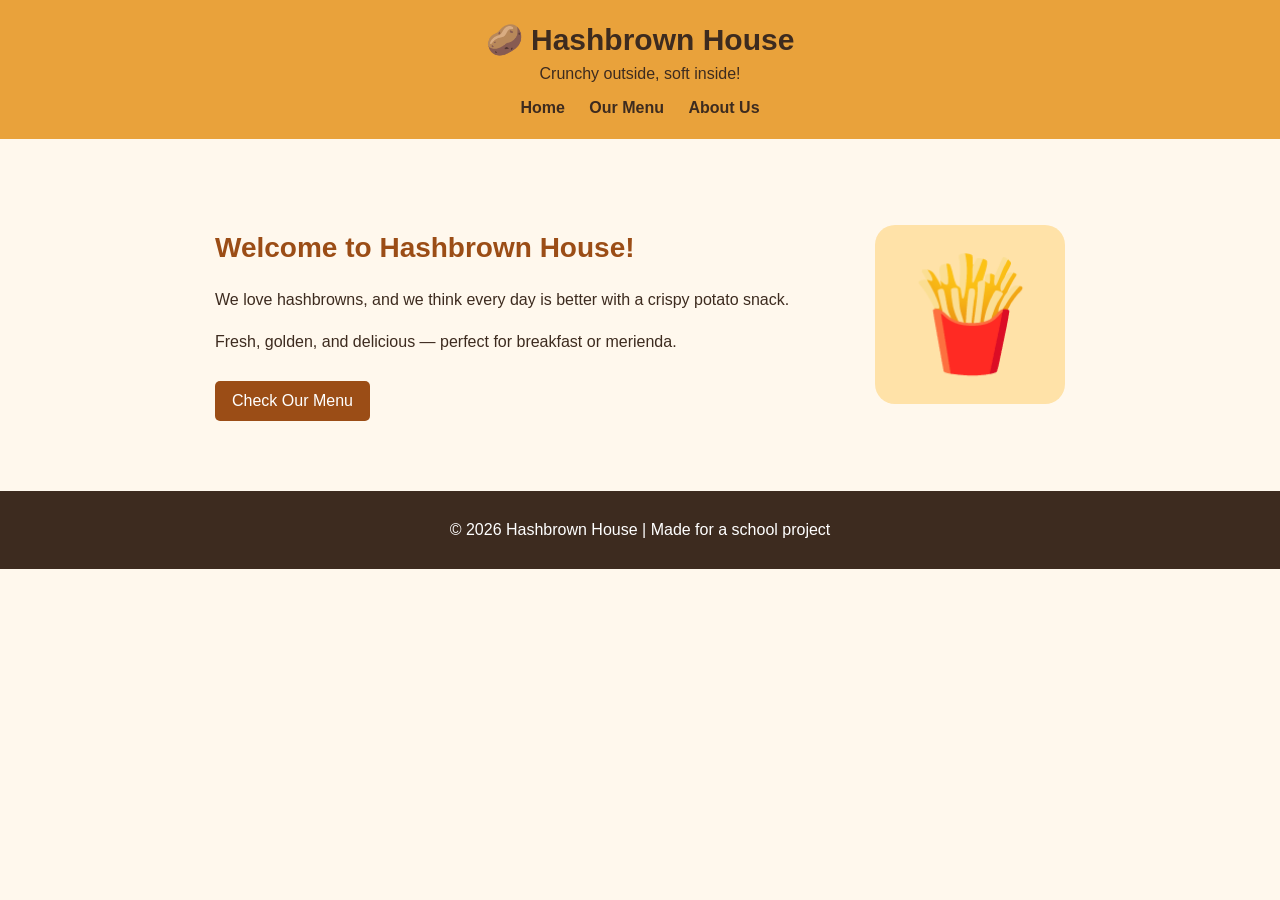
<file: hashbrown_website_github/index.html>
<!DOCTYPE html>
<html lang="en">
<head>
  <meta charset="UTF-8">
  <meta name="viewport" content="width=device-width, initial-scale=1.0">
  <title>Hashbrown House - Home</title>
  <link rel="stylesheet" href="style.css">
</head>
<body>
  <header>
    <h1>🥔 Hashbrown House</h1>
    <p>Crunchy outside, soft inside!</p>
    <nav>
      <a href="index.html">Home</a>
      <a href="menu.html">Our Menu</a>
      <a href="about.html">About Us</a>
    </nav>
  </header>

  <main class="hero">
    <div>
      <h2>Welcome to Hashbrown House!</h2>
      <p>We love hashbrowns, and we think every day is better with a crispy potato snack.</p>
      <p>Fresh, golden, and delicious — perfect for breakfast or merienda.</p>
      <a class="button" href="menu.html">Check Our Menu</a>
    </div>
    <div class="potato">🍟</div>
  </main>

  <footer>
    <p>© 2026 Hashbrown House | Made for a school project</p>
  </footer>
</body>
</html>
</file>
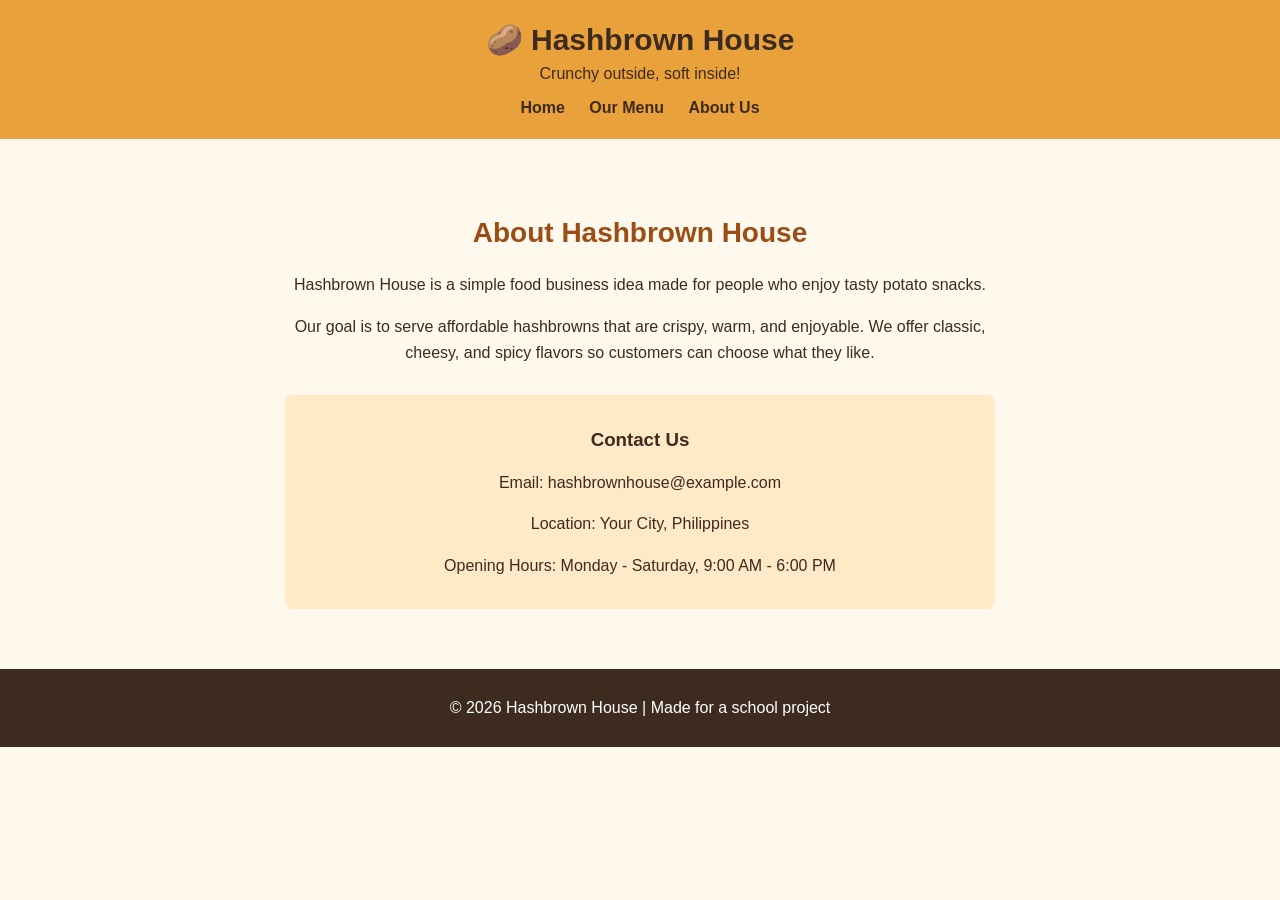
<file: hashbrown_website_github/about.html>
<!DOCTYPE html>
<html lang="en">
<head>
  <meta charset="UTF-8">
  <meta name="viewport" content="width=device-width, initial-scale=1.0">
  <title>Hashbrown House - About</title>
  <link rel="stylesheet" href="style.css">
</head>
<body>
  <header>
    <h1>🥔 Hashbrown House</h1>
    <p>Crunchy outside, soft inside!</p>
    <nav>
      <a href="index.html">Home</a>
      <a href="menu.html">Our Menu</a>
      <a href="about.html">About Us</a>
    </nav>
  </header>

  <main class="content about">
    <h2>About Hashbrown House</h2>
    <p>Hashbrown House is a simple food business idea made for people who enjoy tasty potato snacks.</p>
    <p>Our goal is to serve affordable hashbrowns that are crispy, warm, and enjoyable. We offer classic, cheesy, and spicy flavors so customers can choose what they like.</p>

    <section class="contact">
      <h3>Contact Us</h3>
      <p>Email: hashbrownhouse@example.com</p>
      <p>Location: Your City, Philippines</p>
      <p>Opening Hours: Monday - Saturday, 9:00 AM - 6:00 PM</p>
    </section>
  </main>

  <footer>
    <p>© 2026 Hashbrown House | Made for a school project</p>
  </footer>
</body>
</html>
</file>
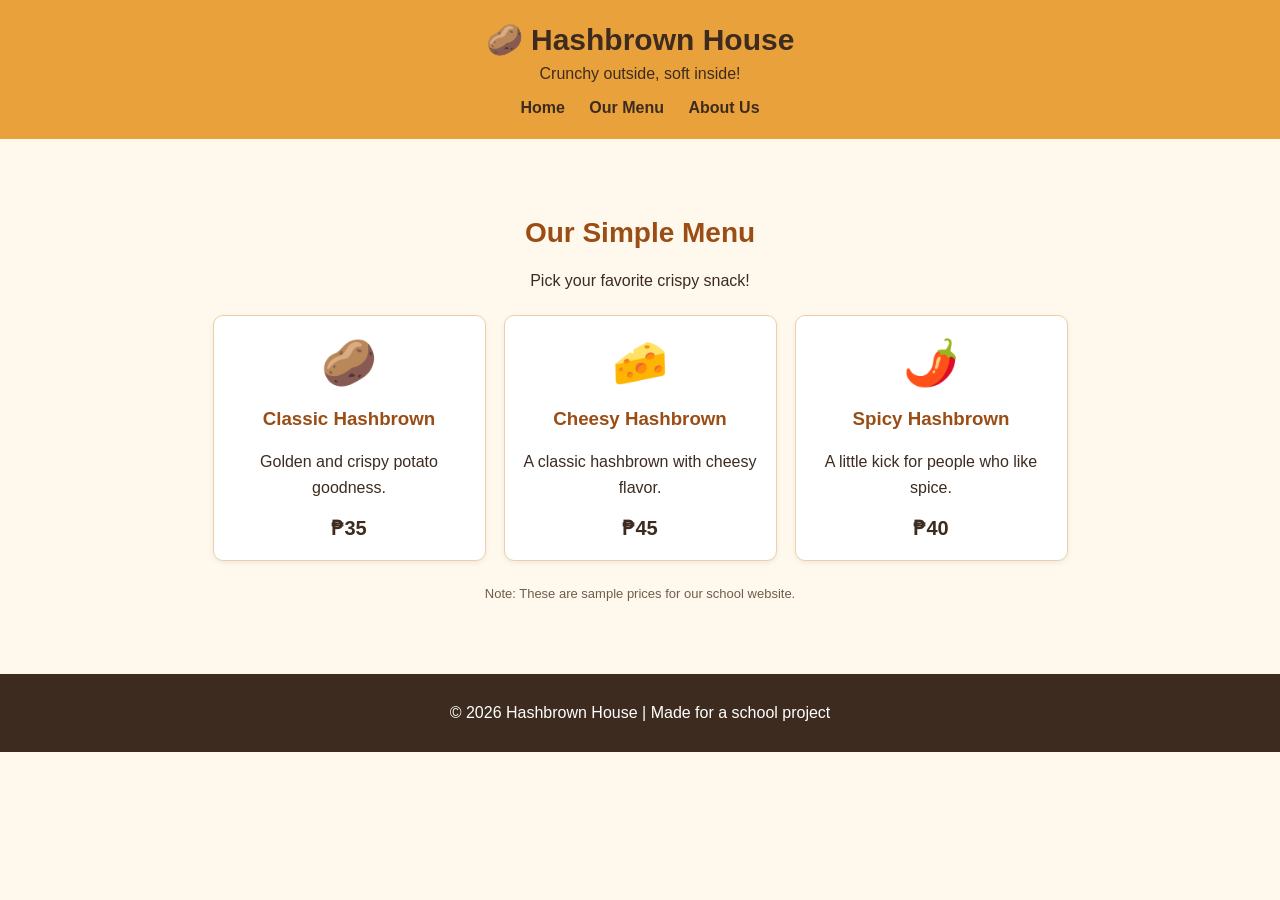
<file: hashbrown_website_github/menu.html>
<!DOCTYPE html>
<html lang="en">
<head>
  <meta charset="UTF-8">
  <meta name="viewport" content="width=device-width, initial-scale=1.0">
  <title>Hashbrown House - Menu</title>
  <link rel="stylesheet" href="style.css">
</head>
<body>
  <header>
    <h1>🥔 Hashbrown House</h1>
    <p>Crunchy outside, soft inside!</p>
    <nav>
      <a href="index.html">Home</a>
      <a href="menu.html">Our Menu</a>
      <a href="about.html">About Us</a>
    </nav>
  </header>

  <main class="content">
    <h2>Our Simple Menu</h2>
    <p>Pick your favorite crispy snack!</p>
    <div class="menu-list">
      <div class="menu-item">
        <div class="food">🥔</div>
        <h3>Classic Hashbrown</h3>
        <p>Golden and crispy potato goodness.</p>
        <strong>₱35</strong>
      </div>
      <div class="menu-item">
        <div class="food">🧀</div>
        <h3>Cheesy Hashbrown</h3>
        <p>A classic hashbrown with cheesy flavor.</p>
        <strong>₱45</strong>
      </div>
      <div class="menu-item">
        <div class="food">🌶️</div>
        <h3>Spicy Hashbrown</h3>
        <p>A little kick for people who like spice.</p>
        <strong>₱40</strong>
      </div>
    </div>
    <p class="note">Note: These are sample prices for our school website.</p>
  </main>

  <footer>
    <p>© 2026 Hashbrown House | Made for a school project</p>
  </footer>
</body>
</html>
</file>
<file: hashbrown_website_github/style.css>
* {
  box-sizing: border-box;
}

body {
  margin: 0;
  font-family: Arial, sans-serif;
  background: #fff8ed;
  color: #3d2b1f;
}

header {
  background: #e9a23b;
  text-align: center;
  padding: 22px 12px;
}

header h1 {
  margin: 0;
  font-size: 30px;
}

header p {
  margin: 8px 0 16px;
}

nav a {
  color: #3d2b1f;
  text-decoration: none;
  margin: 0 10px;
  font-weight: bold;
}

nav a:hover {
  text-decoration: underline;
}

.hero {
  max-width: 900px;
  margin: 45px auto;
  padding: 25px;
  display: flex;
  align-items: center;
  justify-content: space-between;
  gap: 25px;
}

.hero h2, .content h2 {
  color: #9b4d16;
  font-size: 28px;
}

.hero p {
  line-height: 1.6;
}

.potato {
  font-size: 110px;
  background: #ffe2a8;
  border-radius: 20px;
  padding: 25px;
  text-align: center;
  min-width: 190px;
}

.button {
  display: inline-block;
  background: #9b4d16;
  color: white;
  padding: 11px 17px;
  border-radius: 5px;
  text-decoration: none;
  margin-top: 10px;
}

.button:hover {
  background: #71350e;
}

.content {
  max-width: 950px;
  margin: 35px auto;
  padding: 20px;
  text-align: center;
}

.menu-list {
  display: flex;
  justify-content: center;
  gap: 18px;
  margin-top: 25px;
}

.menu-item {
  background: white;
  border: 1px solid #edcfaa;
  border-radius: 10px;
  padding: 20px 15px;
  width: 30%;
  box-shadow: 0 2px 5px #00000010;
}

.food {
  font-size: 45px;
}

.menu-item h3 {
  color: #9b4d16;
}

.menu-item p, .about p {
  line-height: 1.6;
}

.menu-item strong {
  font-size: 20px;
}

.note {
  font-size: 13px;
  color: #725d4d;
  margin-top: 25px;
}

.about {
  max-width: 750px;
}

.contact {
  margin-top: 30px;
  padding: 15px;
  background: #ffe9c6;
  border-radius: 8px;
}

footer {
  text-align: center;
  background: #3d2b1f;
  color: white;
  padding: 14px;
  margin-top: 40px;
}

@media (max-width: 650px) {
  .hero {
    flex-direction: column;
    text-align: center;
    margin: 20px auto;
  }

  .menu-list {
    flex-direction: column;
    align-items: center;
  }

  .menu-item {
    width: 90%;
  }

  nav a {
    display: inline-block;
    margin: 5px 7px;
  }
}
</file>
